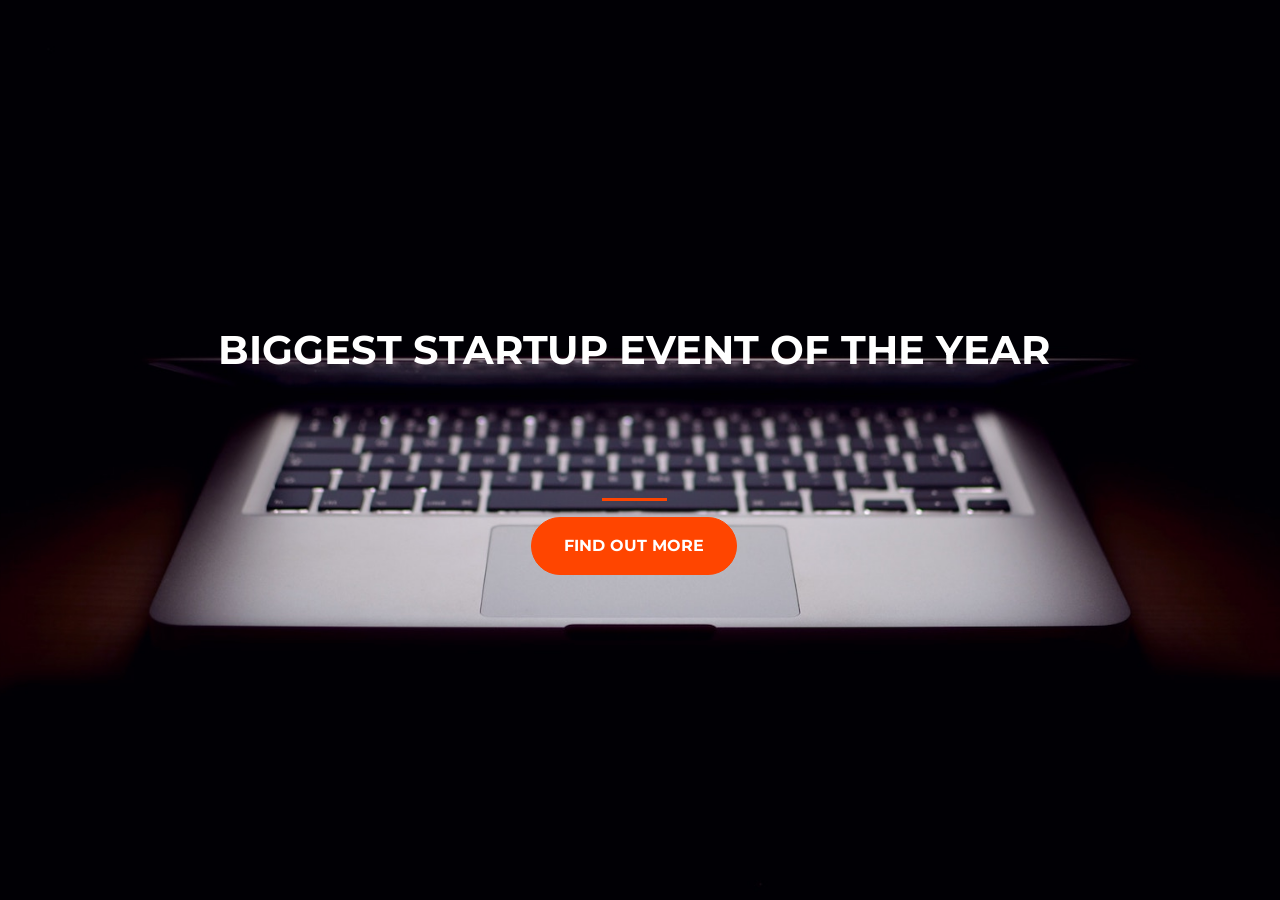
<file: index.html>
<!DOCTYPE html>
<html>

<head>
  <title>Startup</title>

  <!-- Google Fonts -->
  <link href="https://fonts.googleapis.com/css?family=Montserrat" rel="stylesheet">

  <!-- Bootstrap CSS from a CDN. This way you don't have to include the bootstrap file yourself -->
  <link rel="stylesheet" href="https://stackpath.bootstrapcdn.com/bootstrap/4.3.1/css/bootstrap.min.css"
    integrity="sha384-ggOyR0iXCbMQv3Xipma34MD+dH/1fQ784/j6cY/iJTQUOhcWr7x9JvoRxT2MZw1T" crossorigin="anonymous">

  <!-- Your own stylesheet -->
  <link rel="stylesheet" type="text/css" href="style.css">
</head>

<body>
  <div class="container d-flex align-items-center h-100">
    <div class="row">
      <header class="text-center col-12">
        <h1 class="text-uppercase"><strong> biggest startup event of the year</strong></h1>

      </header>
      <div class="buffer col-12"></div>
      <section class="text-center col-12">
        <!-- horizontal line -->
        <hr>
        <a href="findoutmore.html">
          <button type="button" class="btn btn-primary">Find out more</button>
        </a>
      </section>
    </div>
  </div>
</body>

</html>
</file>
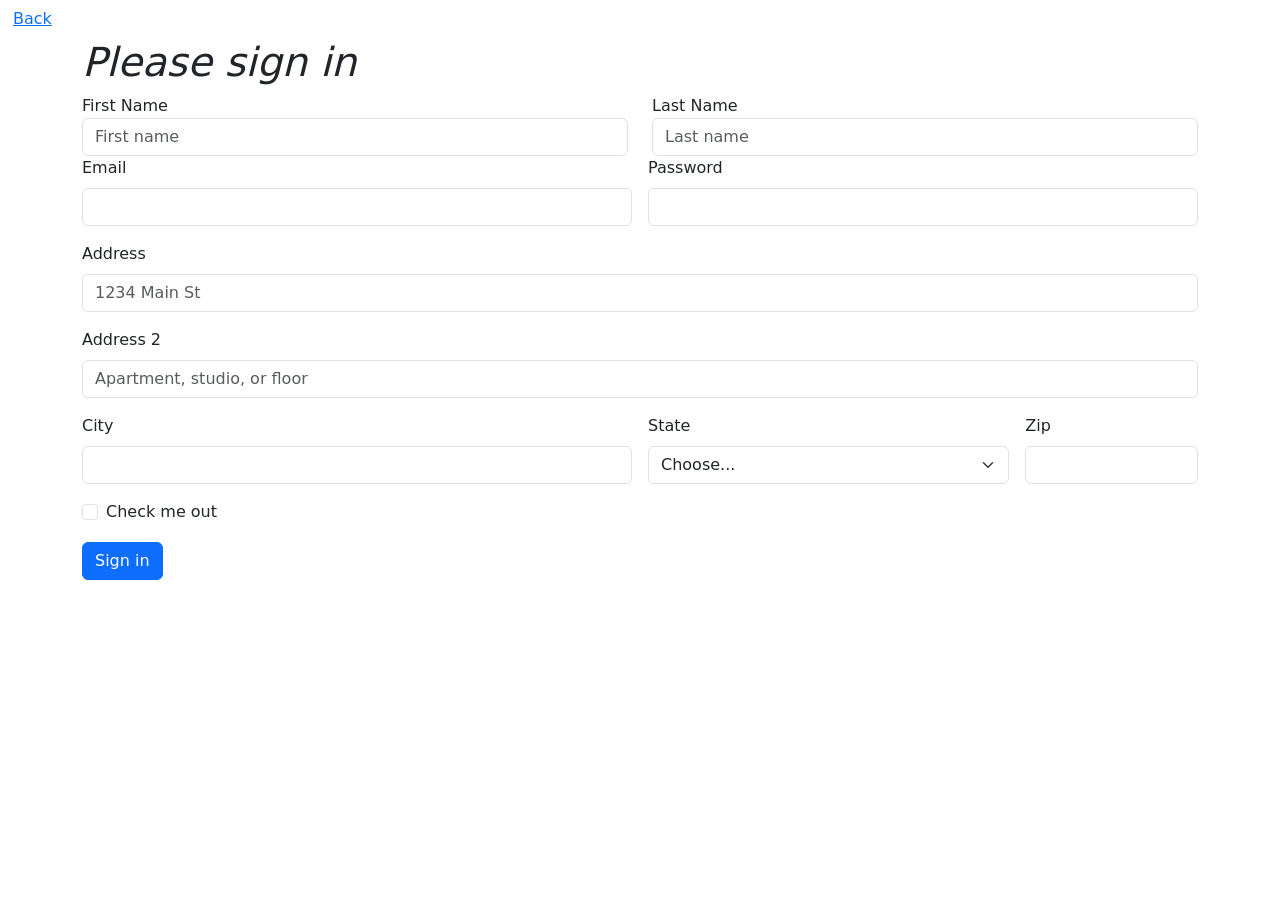
<file: findoutmore.html>
<!doctype html>
<html lang="en">

<head>
    <!-- Required meta tags -->
    <meta charset="utf-8">
    <meta name="viewport" content="width=device-width, initial-scale=1">
    <link rel="stylesheet" href="style1.css">
    <!-- Bootstrap CSS -->
    <link href="https://cdn.jsdelivr.net/npm/bootstrap@5.0.0-beta2/dist/css/bootstrap.min.css" rel="stylesheet"
        integrity="sha384-BmbxuPwQa2lc/FVzBcNJ7UAyJxM6wuqIj61tLrc4wSX0szH/Ev+nYRRuWlolflfl" crossorigin="anonymous">

    <title>Sign Up page</title>
</head>


<body>
    <a href="index.html">
        <button type="button" class="btn btn-link">Back</button>
    </a>
    <div class="container-xl">
        <h1>Please sign in</h1>
        <div class="row">
            <div class="col">
                <label for="firstname">First Name</label>
                <input type="text" class="form-control" placeholder="First name" aria-label="First name">
            </div>
            <div class="col">
                <label for="firstname">Last Name</label>
                <input type="text" class="form-control" placeholder="Last name" aria-label="Last name">
            </div>
        </div>
        
       <form class="row g-3">
            <div class="col-md-6">
                <label for="inputEmail4" class="form-label">Email</label>
                <input type="email" class="form-control" id="inputEmail4">
            </div>
            <div class="col-md-6">
                <label for="inputPassword4" class="form-label">Password</label>
                <input type="password" class="form-control" id="inputPassword4">
            </div>
            <div class="col-12">
                <label for="inputAddress" class="form-label">Address</label>
                <input type="text" class="form-control" id="inputAddress" placeholder="1234 Main St">
            </div>
            <div class="col-12">
                <label for="inputAddress2" class="form-label">Address 2</label>
                <input type="text" class="form-control" id="inputAddress2" placeholder="Apartment, studio, or floor">
            </div>
            <div class="col-md-6">
                <label for="inputCity" class="form-label">City</label>
                <input type="text" class="form-control" id="inputCity">
            </div>
            <div class="col-md-4">
                <label for="inputState" class="form-label">State</label>
                <select id="inputState" class="form-select">
                    <option selected>Choose...</option>
                    <option>...</option>
                </select>
            </div>
            <div class="col-md-2">
                <label for="inputZip" class="form-label">Zip</label>
                <input type="text" class="form-control" id="inputZip">
            </div>
            <div class="col-12">
                <div class="form-check">
                    <input class="form-check-input" type="checkbox" id="gridCheck">
                    <label class="form-check-label" for="gridCheck">
                        Check me out
                    </label>
                </div>
            </div>
            <div class="col-12">
                <button type="submit" class="btn btn-primary">Sign in</button>
            </div>
        </form>
    </div>
    <!-- Optional JavaScript; choose one of the two! -->

    <!-- Option 1: Bootstrap Bundle with Popper -->
    <script src="https://cdn.jsdelivr.net/npm/bootstrap@5.0.0-beta2/dist/js/bootstrap.bundle.min.js"
        integrity="sha384-b5kHyXgcpbZJO/tY9Ul7kGkf1S0CWuKcCD38l8YkeH8z8QjE0GmW1gYU5S9FOnJ0"
        crossorigin="anonymous"></script>

    <!-- Option 2: Separate Popper and Bootstrap JS -->
    <!--
    <script src="https://cdn.jsdelivr.net/npm/@popperjs/core@2.6.0/dist/umd/popper.min.js" integrity="sha384-KsvD1yqQ1/1+IA7gi3P0tyJcT3vR+NdBTt13hSJ2lnve8agRGXTTyNaBYmCR/Nwi" crossorigin="anonymous"></script>
    <script src="https://cdn.jsdelivr.net/npm/bootstrap@5.0.0-beta2/dist/js/bootstrap.min.js" integrity="sha384-nsg8ua9HAw1y0W1btsyWgBklPnCUAFLuTMS2G72MMONqmOymq585AcH49TLBQObG" crossorigin="anonymous"></script>
    -->
</body>

</html>
</file>
<file: style.css>
body,
html {
  width: 100%;
  height: 100%;
  color:white;
  font-family: 'Montserrat', sans-serif;
  background: url(header.jpg) no-repeat 
    center center fixed; 
  -webkit-background-size: cover;
  -moz-background-size: cover;
  -o-background-size: cover;
  background-size: cover;
  
}

.buffer{
  height: 100px;
}

h1{
  color:white;
  font: 3rem;
}

.btn{
  font-weight: 700;
  border-radius: 300px; /*It makes button circular*/
  text-transform: uppercase;
}

.btn-primary{
  background-color: orangered;
  border-color: orangered;
  padding: 1rem 2rem;
}

hr{
  border-color: orangered;
  border-width: 3px;
  max-width: 65px;
}
</file>
<file: style1.css>
h1{
    font-style: italic;
    
}
</file>
